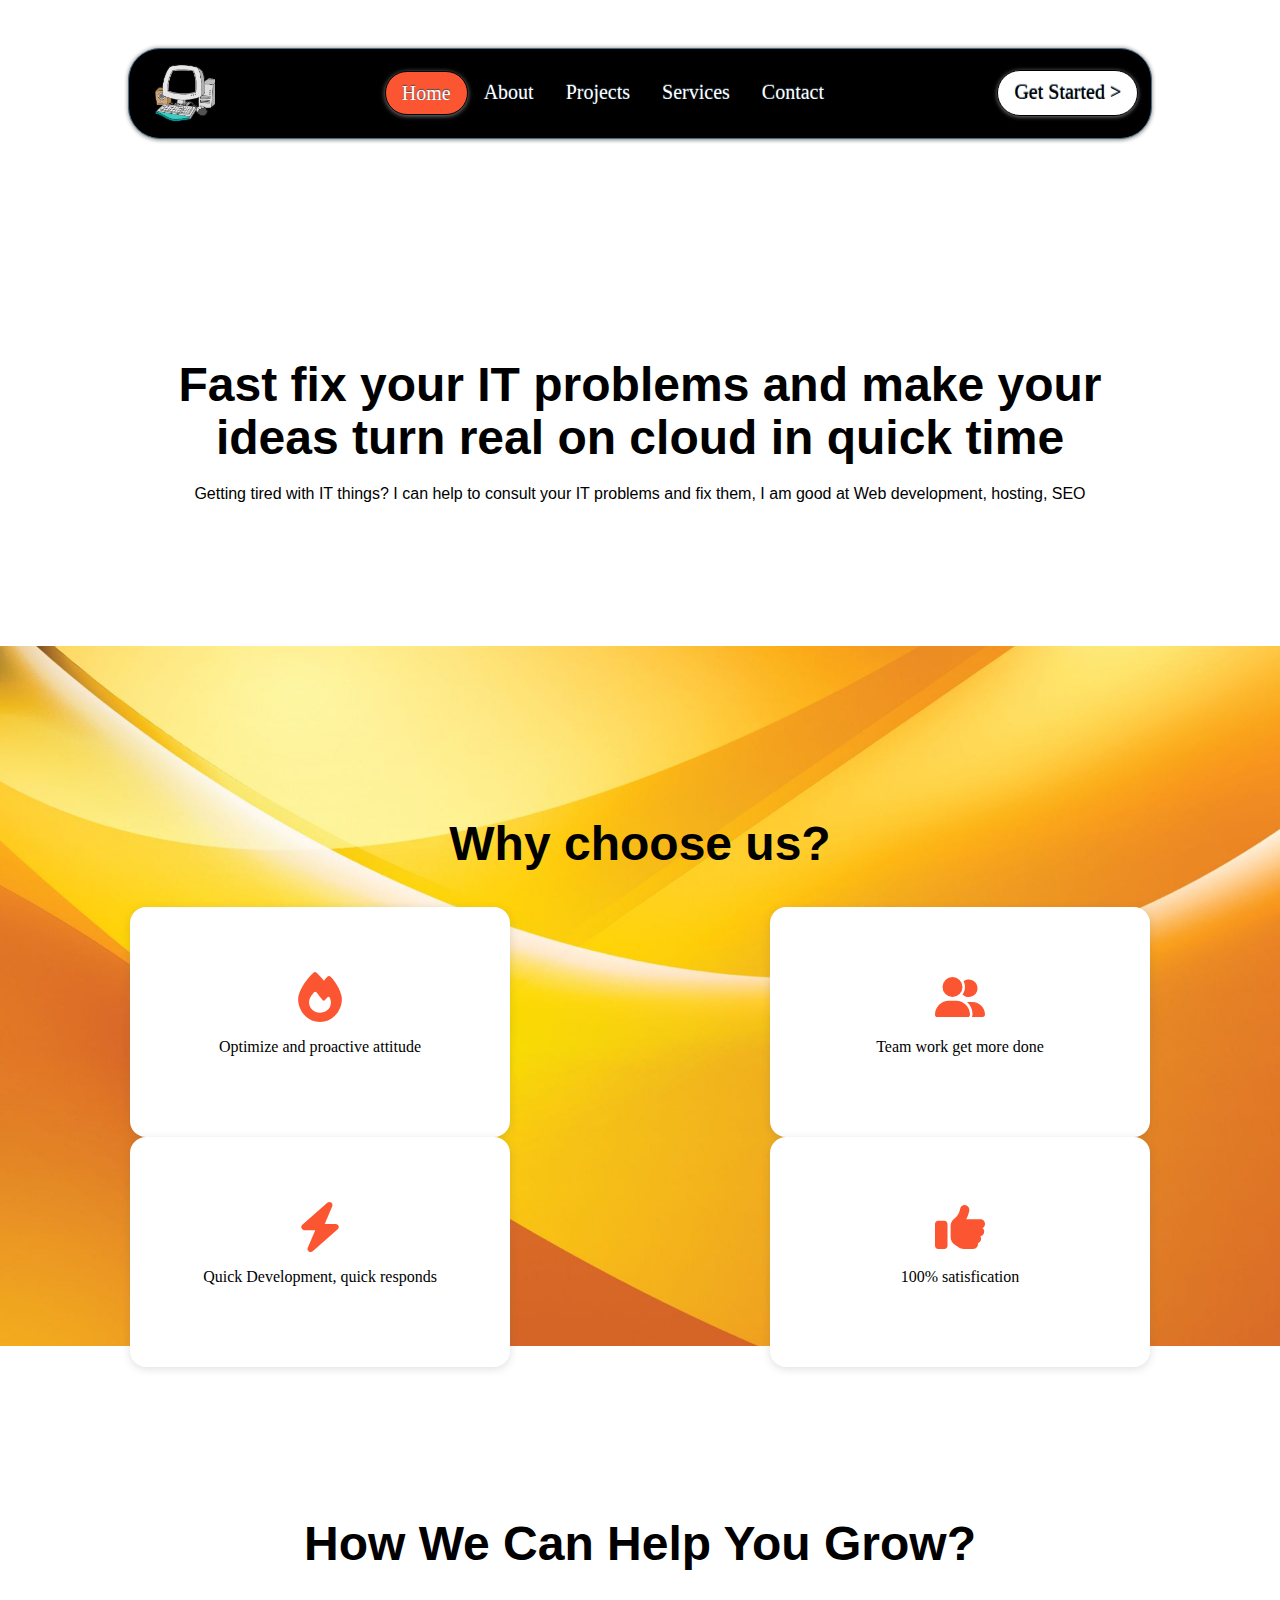
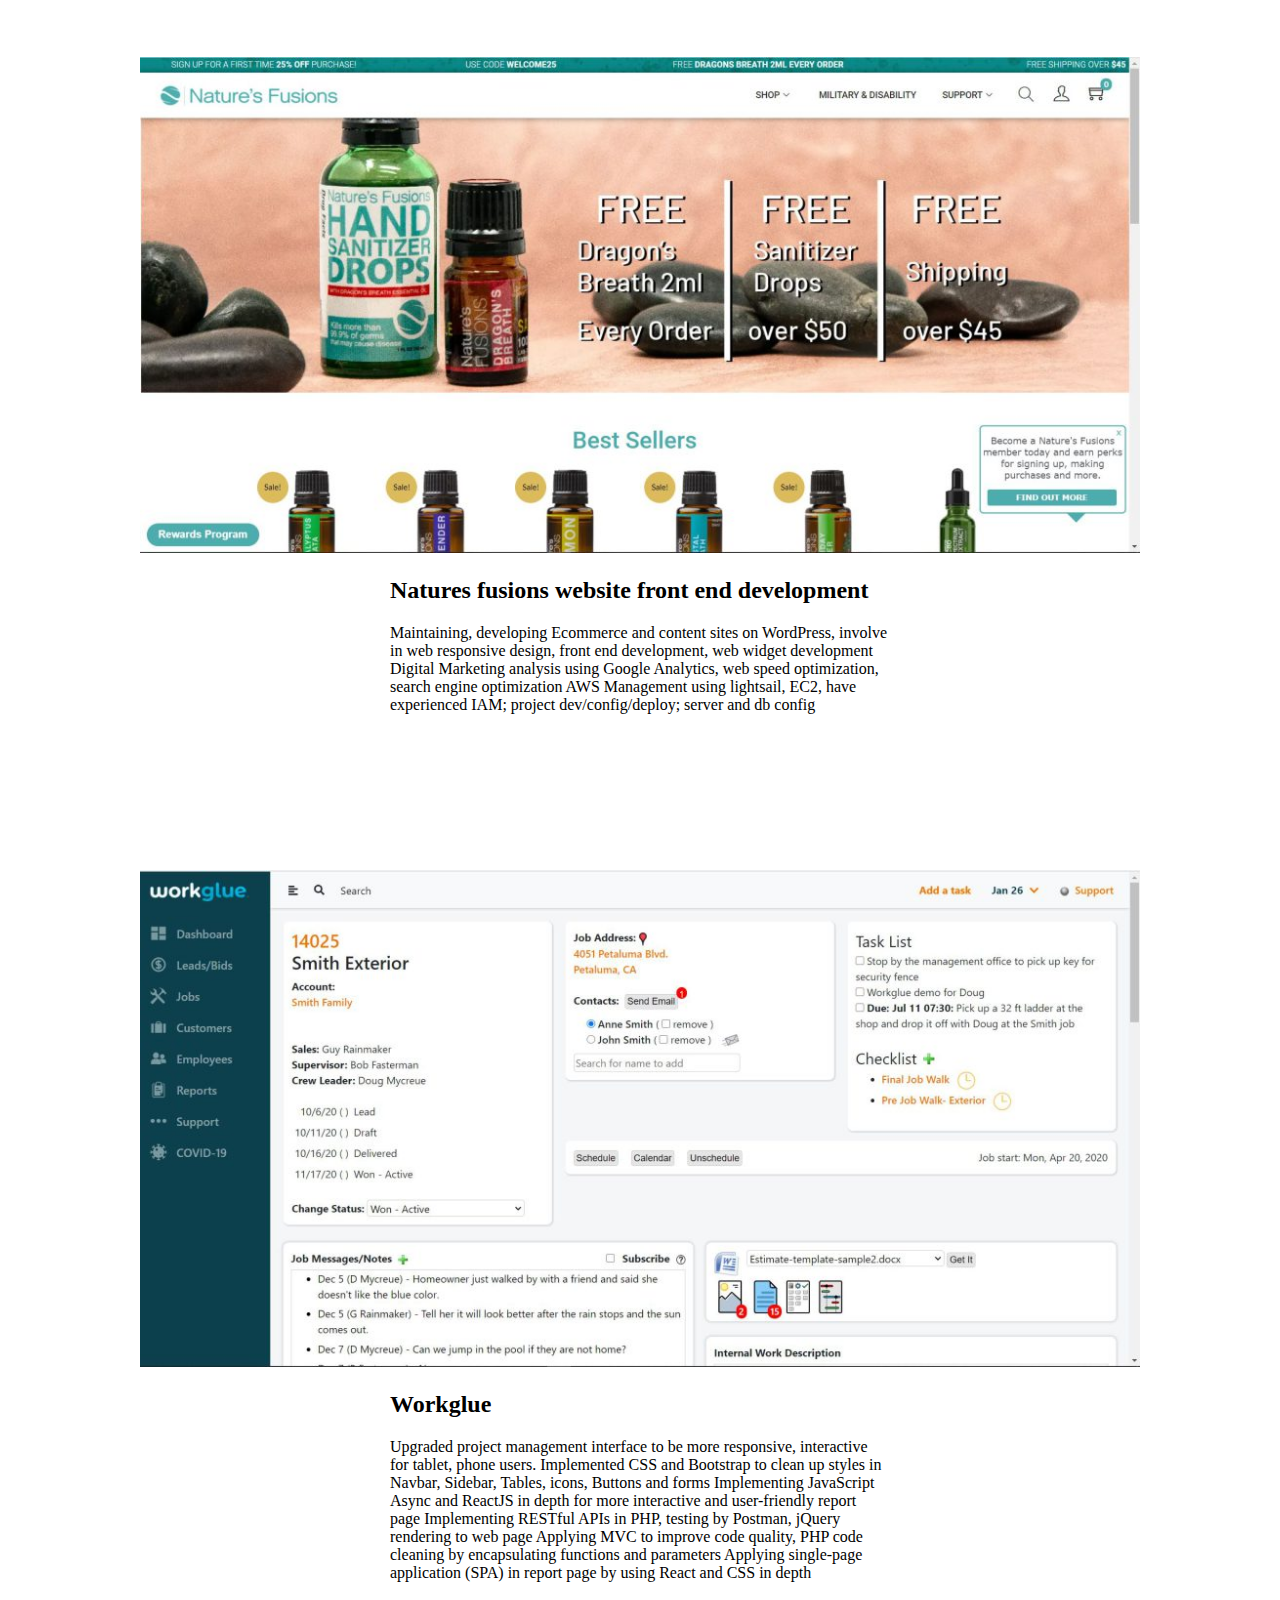
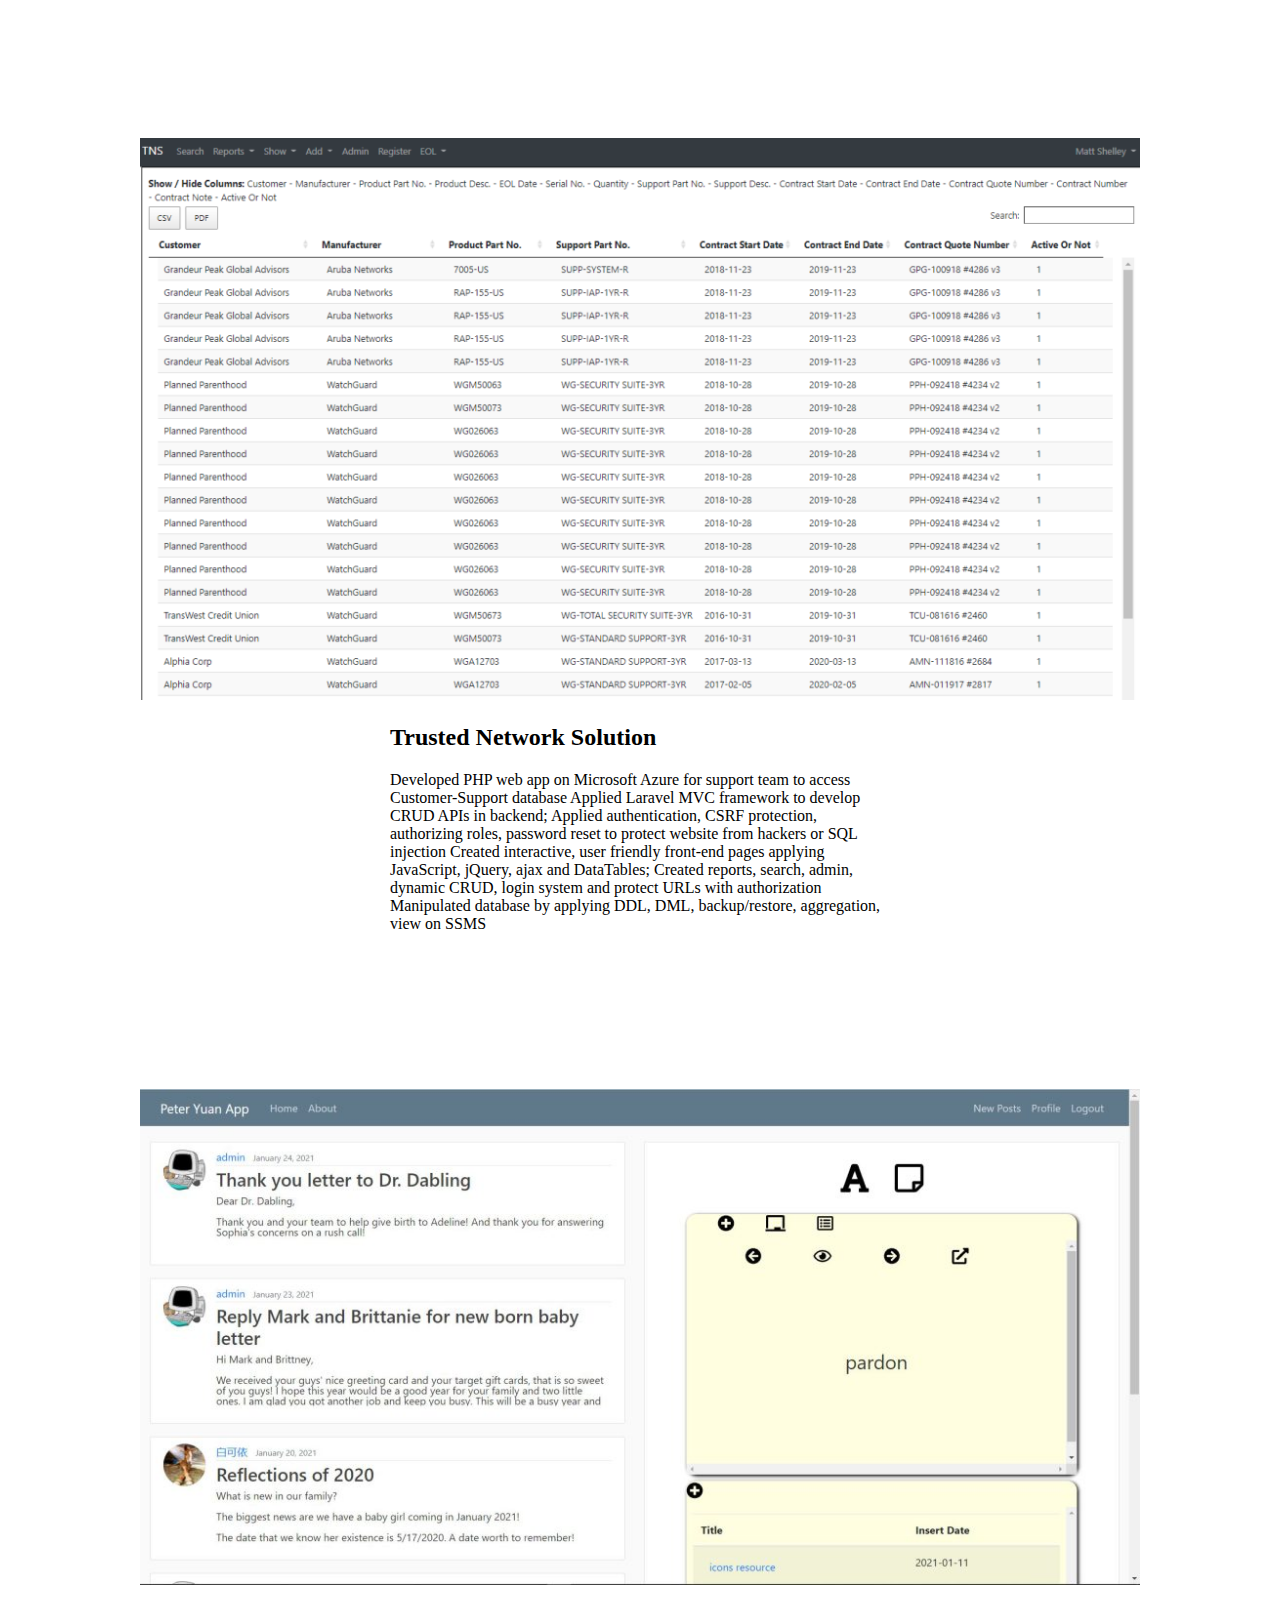
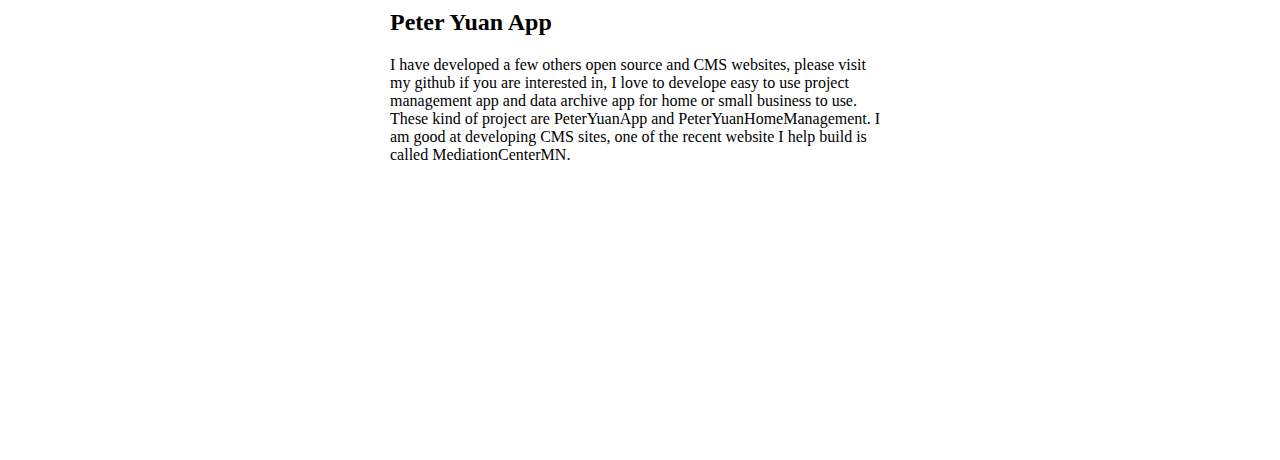
<file: flexbox-menu.html>
<!DOCTYPE html>
<html lang="en">
<head>
    <meta charset="UTF-8">
    <meta name="viewport" content="width=device-width, initial-scale=1.0">
    <title>Document</title>
    <link rel="stylesheet" href="style.css">
</head>
<body>
    

    <div class="menu-section">
        <div class="menu">

            <img class="logo-img" height="60" width="60" src="./logo-trans.png" alt="flexbox-home">
            <div class="menu-1">
                <div class="menu-item">Home</div>
                <div class="menu-item">About</div>
                <div class="menu-item">Projects</div>
                <div class="menu-item">Services</div>
                <div class="menu-item">Contact</div>
                
            </div>
            <div class="menu-2">
                <div class="menu-item">Get Started ></div>
                
                
            </div>
            <!-- <div class="menu-parent">
                
                <div class="menu-item">Home</div>
                <div class="menu-item">About</div>
                <div class="menu-item">Projects</div>
                <div class="menu-item">Services</div>
                <div class="menu-item">Contact</div>
                
            </div> -->
        </div>
    </div>

<div class="section">

    <div class="banner">
        <div class="banner-flex">

            <h1>Fast fix your IT problems and make your ideas turn real on cloud in quick time</h1>
        <div class="sub-h1">Getting tired with IT things? I can help to consult your IT problems and fix them, I am good at Web development, hosting, SEO</div>
    
        </div>
    </div>
</div>

    <div class="background">
        <div class="section-card">


            <div class="section-header">
                <h1>Why choose us?</h1>
            </div>
    
        
        

        <div class="cards">
            <div>
                <img height="50" width="50" src="./fire-solid.svg" alt="">
                <p>Optimize and proactive attitude</p>
            </div>
            <div>
                <img height="50" width="50" src="./user-group-solid.svg" alt="">
                <p>Team work get more done</p>
            </div>
            <div>
                <img height="50" width="50" src="./bolt-solid.svg" alt="">
                <p>Quick Development, quick responds</p>
            </div>
            <div>
                <img height="50" width="50" src="./thumbs-up-solid.svg" alt="">
                <p>100% satisfication</p>
            </div>
        </div>
    </div>


    </div>



    <div class="section">

        <div class="works">
            <div class="section-header">
                <h1>How We Can Help You Grow?</h1>
            </div>

            <div class="header-content-space"></div>
            
            

            <div class="works-row">
                <div class="works-img">
                    <img src="./ecommerce-naturesfusions-shot-1024x508.jpg" alt="">
                </div>
                <div class="works-text">
                    <h2>Natures fusions website front end development</h2>
                    
                    <p>Maintaining, developing Ecommerce and content sites on WordPress, involve in web responsive design, front end development, web widget development
                        Digital Marketing analysis using Google Analytics, web speed optimization, search engine optimization
                        AWS Management using lightsail, EC2, have experienced IAM; project dev/config/deploy; server and db config</p>
                </div>
            </div>
    
    
            <div class="works-row">
                <div class="works-img">
                    <img src="./workglue-screen-shot2-1024x509.jpg" alt="">
                </div>
                <div class="works-text">
                    <h2>Workglue</h2>
                    

                    <p>Upgraded project management interface to be more responsive, interactive for tablet, phone users.
                        Implemented CSS and Bootstrap to clean up styles in Navbar, Sidebar, Tables, icons, Buttons and forms
                        Implementing JavaScript Async and ReactJS in depth for more interactive and user-friendly report page
                        Implementing RESTful APIs in PHP, testing by Postman, jQuery rendering to web page
                        Applying MVC to improve code quality, PHP code cleaning by encapsulating functions and parameters
                        Applying single-page application (SPA) in report page by using React and CSS in depth</p>
                </div>
            </div>
            <div class="works-row">
                <div class="works-img">
                    <img src="./16by9tns_bigsearch-1024x576.png" alt="">
                </div>
                <div class="works-text">
                    <h2>Trusted Network Solution</h2>
                    
                    <p>Developed PHP web app on Microsoft Azure for support team to access Customer-Support database
                        Applied Laravel MVC framework to develop CRUD APIs in backend; Applied authentication, CSRF protection, authorizing roles, password reset to protect website from hackers or SQL injection
                        Created interactive, user friendly front-end pages applying JavaScript, jQuery, ajax and DataTables; Created reports, search, admin, dynamic CRUD, login system and protect URLs with authorization
                        Manipulated database by applying DDL, DML, backup/restore, aggregation, view on SSMS</p>
                </div>
            </div>
    
            <div class="works-row">
                <div class="works-img">
                    <img src="./peter-yuan-app-screen-shot-1-1024x508.jpg" alt="">
                </div>
                <div class="works-text">
                    <h2>
                        Peter Yuan App
                    </h2>
                    
                    <p>I have developed a few others open source and CMS websites, please visit my github if you are interested in, I love to develope easy to use project management app and data archive app for home or small business to use. These kind of project are PeterYuanApp and PeterYuanHomeManagement.
    
                        I am good at developing CMS sites, one of the recent website I help build is called MediationCenterMN.</p>
                </div>
            </div>
        </div>
    </div>
  
</body>
</html>
</file>
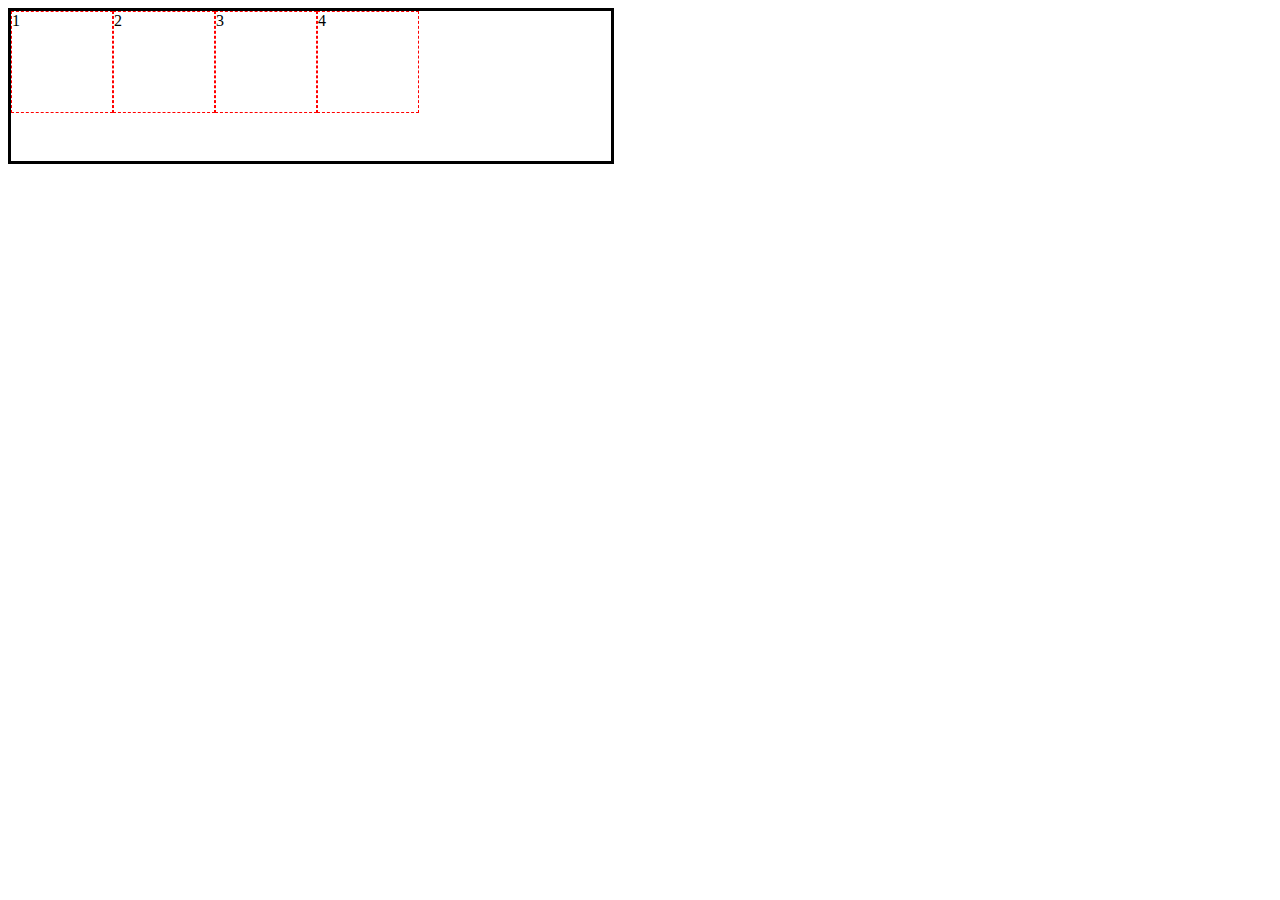
<file: flexbox1.html>
<!DOCTYPE html>
<html lang="cn">

<head>
    <meta charset="UTF-8">
    <meta name="viewport" content="width=device-width, initial-scale=1.0">
    <title>弹性盒</title>

    <style>
        #box {
            width: 600px;
            height: 150px;
            border: 3px solid black;
            display: flex;
        }

        #box div {
            width: 100px;
            height: 100px;
            border: 1px dashed red;
        }
    </style>

</head>

<body>

    <div id="box">
        <div>1</div>
        <div>2</div>
        <div>3</div>
        <div>4</div>
    </div>

</body>

</html>
</file>
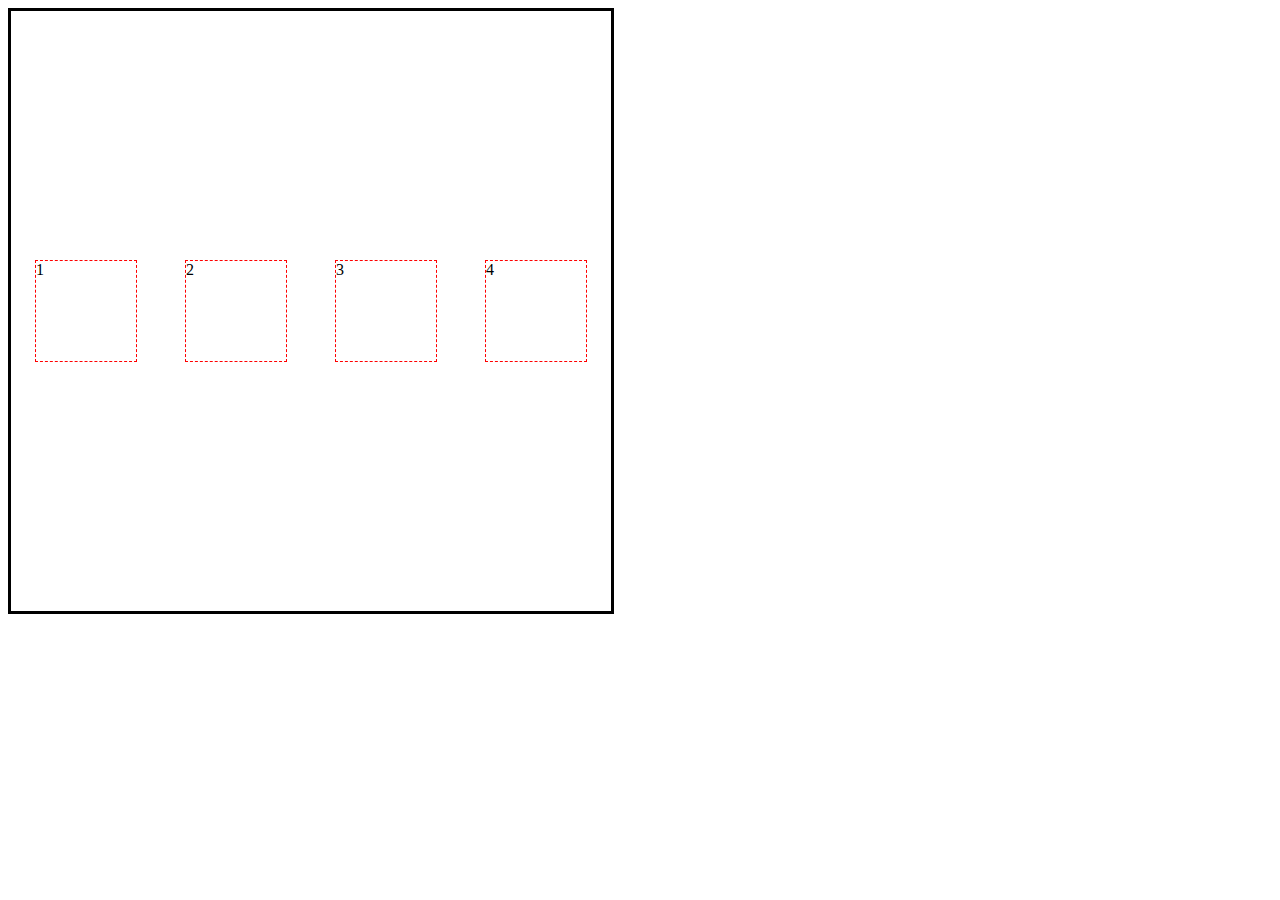
<file: flexbox2.html>
<!DOCTYPE html>
<html lang="cn">

<head>
    <meta charset="UTF-8">
    <meta name="viewport" content="width=device-width, initial-scale=1.0">
    <title>弹性盒</title>

    <style>
        #box {
            width: 600px;
            height: 600px;
            border: 3px solid black;
            display: flex;
        }

        #box div {
            width: 100px;
            height: 100px;
            border: 1px dashed red;
            margin: auto;
        }
    </style>

</head>

<body>

    <div id="box">
        <div>1</div>
        <div>2</div>
        <div>3</div>
        <div>4</div>
    </div>

</body>

</html>
</file>
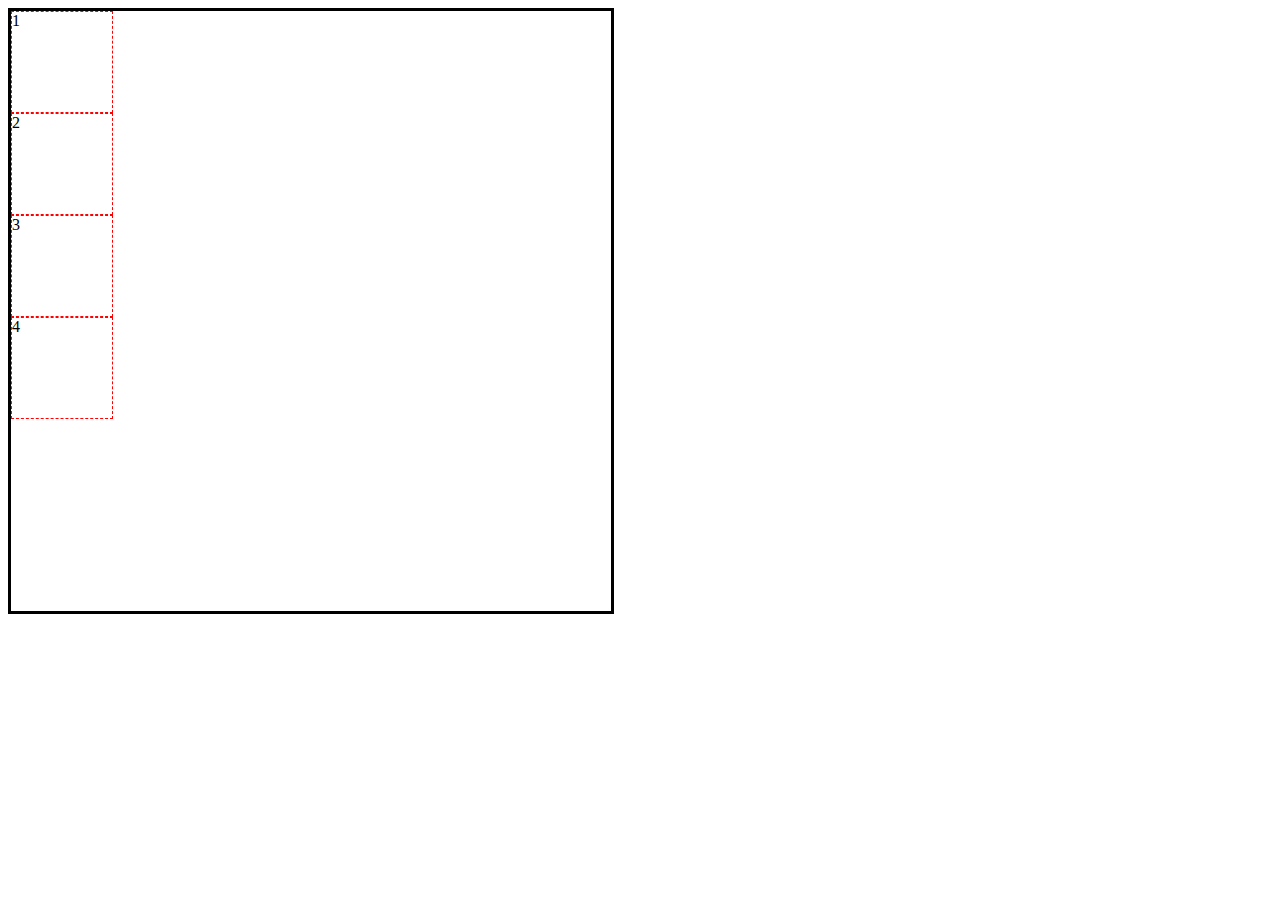
<file: flexbox3.html>
<!DOCTYPE html>
<html lang="cn">

<head>
    <meta charset="UTF-8">
    <meta name="viewport" content="width=device-width, initial-scale=1.0">
    <title>弹性盒</title>

    <style>
        #box {
            width: 600px;
            height: 600px;
            border: 3px solid black;
            display: flex;
            flex-direction: column;
        }

        #box div {
            width: 100px;
            height: 100px;
            border: 1px dashed red;
            /* margin: auto; */
        }
    </style>

</head>

<body>

    <div id="box">
        <div>1</div>
        <div>2</div>
        <div>3</div>
        <div>4</div>
    </div>

</body>

</html>
</file>
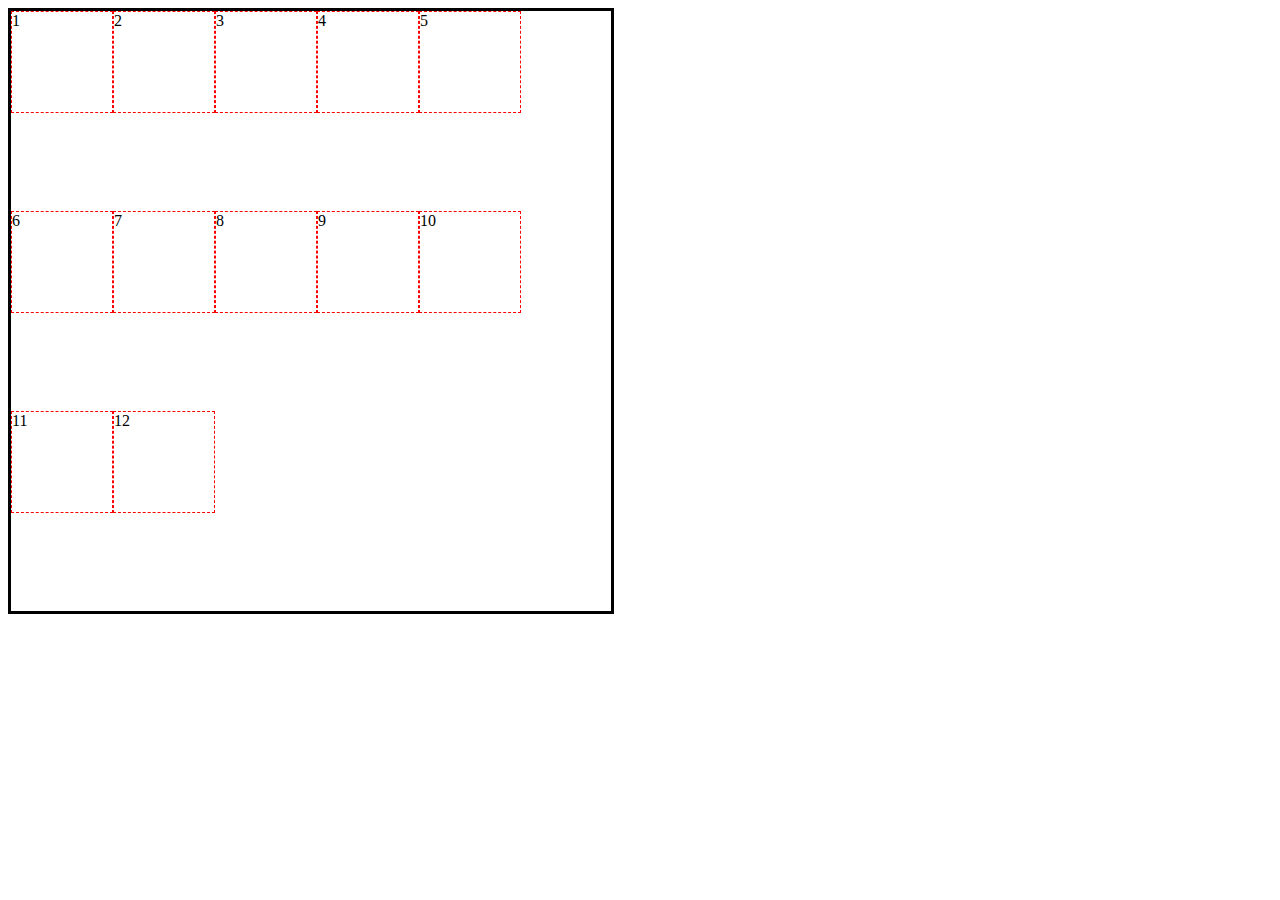
<file: flexbox4.html>
<!DOCTYPE html>
<html lang="cn">

<head>
    <meta charset="UTF-8">
    <meta name="viewport" content="width=device-width, initial-scale=1.0">
    <title>弹性盒</title>

    <style>
        #box {
            width: 600px;
            height: 600px;
            border: 3px solid black;
            display: flex;
            flex-direction: row;
            flex-wrap:wrap;
        }

        #box div {
            width: 100px;
            height: 100px;
            border: 1px dashed red;
            /* margin: auto; */
        }
    </style>

</head>

<body>

    <div id="box">
        <div>1</div>
        <div>2</div>
        <div>3</div>
        <div>4</div>
        <div>5</div>
        <div>6</div>
        <div>7</div>
        <div>8</div>
        <div>9</div>
        <div>10</div>
        <div>11</div>
        <div>12</div>
    </div>

</body>

</html>
</file>
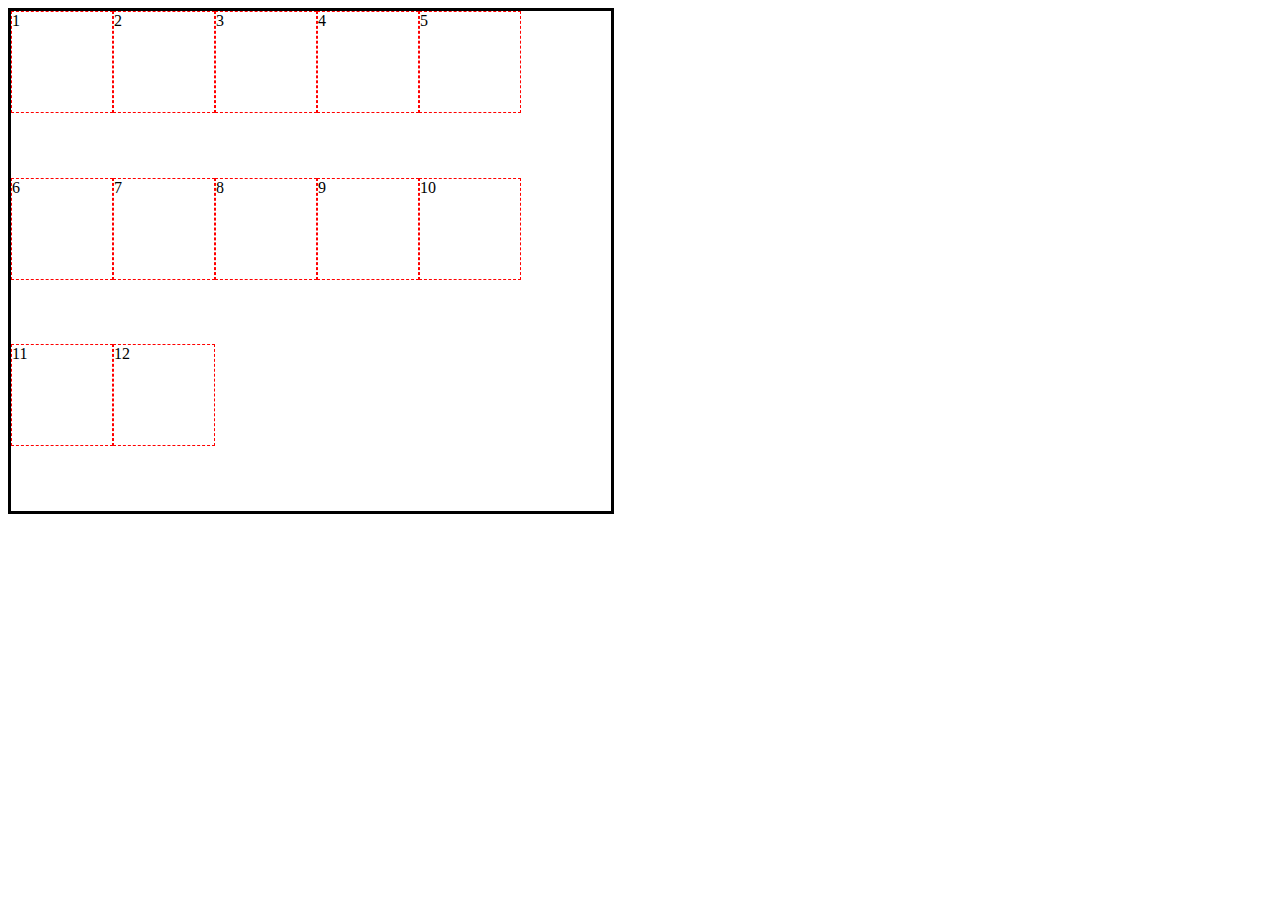
<file: flexbox5.html>
<!DOCTYPE html>
<html lang="cn">

<head>
    <meta charset="UTF-8">
    <meta name="viewport" content="width=device-width, initial-scale=1.0">
    <title>弹性盒</title>

    <style>
        #box {
            width: 600px;
            height: 500px;
            border: 3px solid black;
            display: flex;
            /* 折行显示 */
            flex-wrap: wrap;

            /* 控制折行排列方式 */
            /* align-content: space-around; */
        }

        #box div {
            width: 100px;
            height: 100px;
            border: 1px dashed red;
        }
    </style>

</head>

<body>

    <div id="box">
        <div>1</div>
        <div>2</div>
        <div>3</div>
        <div>4</div>
        <div>5</div>
        <div>6</div>
        <div>7</div>
        <div>8</div>
        <div>9</div>
        <div>10</div>
        <div>11</div>
        <div>12</div>
    </div>

</body>

</html>
</file>
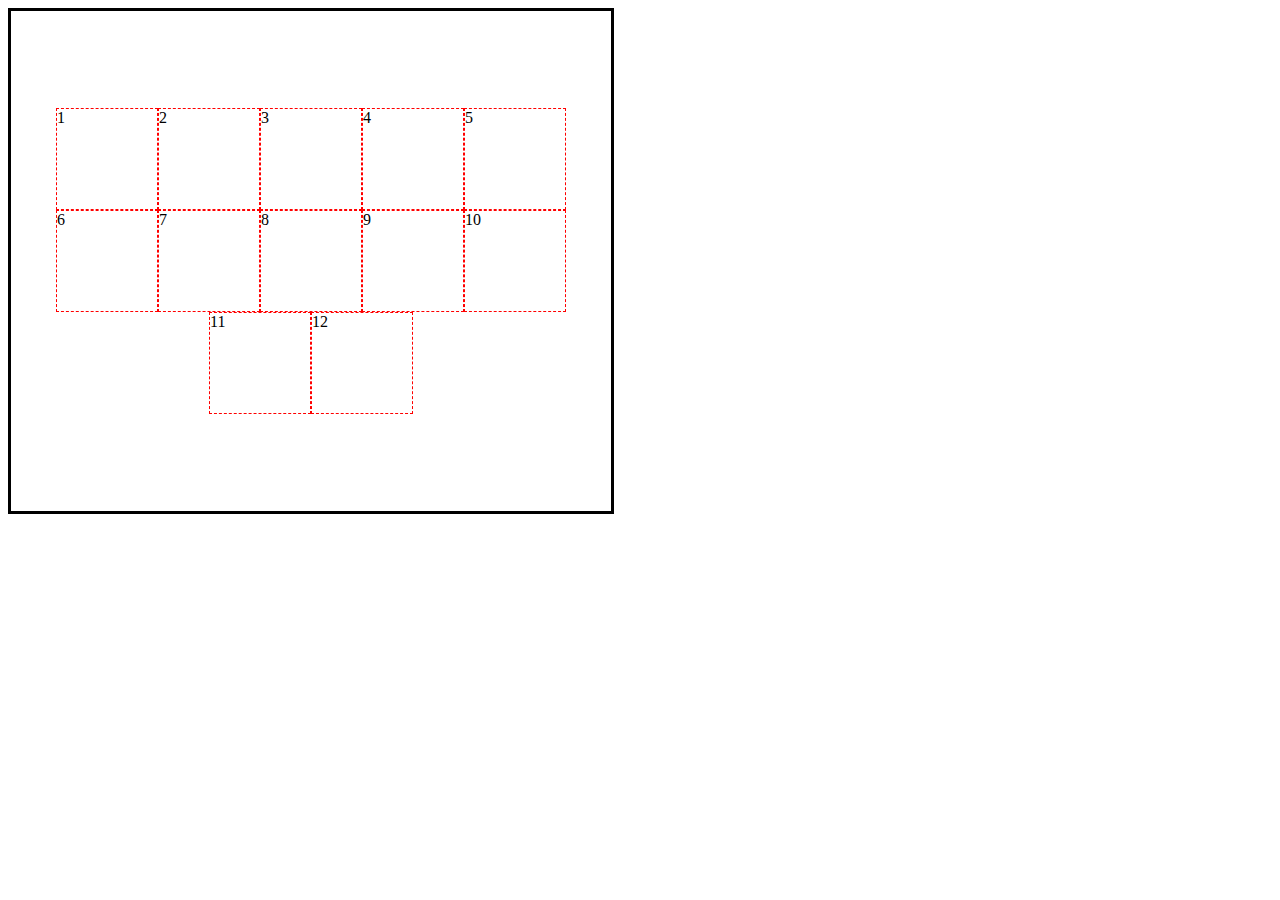
<file: flexbox6.html>
<!DOCTYPE html>
<html lang="cn">

<head>
    <meta charset="UTF-8">
    <meta name="viewport" content="width=device-width, initial-scale=1.0">
    <title>弹性盒</title>

    <style>
        #box {
            width: 600px;
            height: 500px;
            border: 3px solid black;
            display: flex;
            /* 折行显示 */
            flex-wrap: wrap;

            /* 控制折行排列方式 */
            /*纵向*/
            align-content: center;
            /*横向-主轴*/
            justify-content: center;
        }

        #box div {
            width: 100px;
            height: 100px;
            border: 1px dashed red;
        }
    </style>

</head>

<body>

    <div id="box">
        <div>1</div>
        <div>2</div>
        <div>3</div>
        <div>4</div>
        <div>5</div>
        <div>6</div>
        <div>7</div>
        <div>8</div>
        <div>9</div>
        <div>10</div>
        <div>11</div>
        <div>12</div>
    </div>

</body>

</html>
</file>
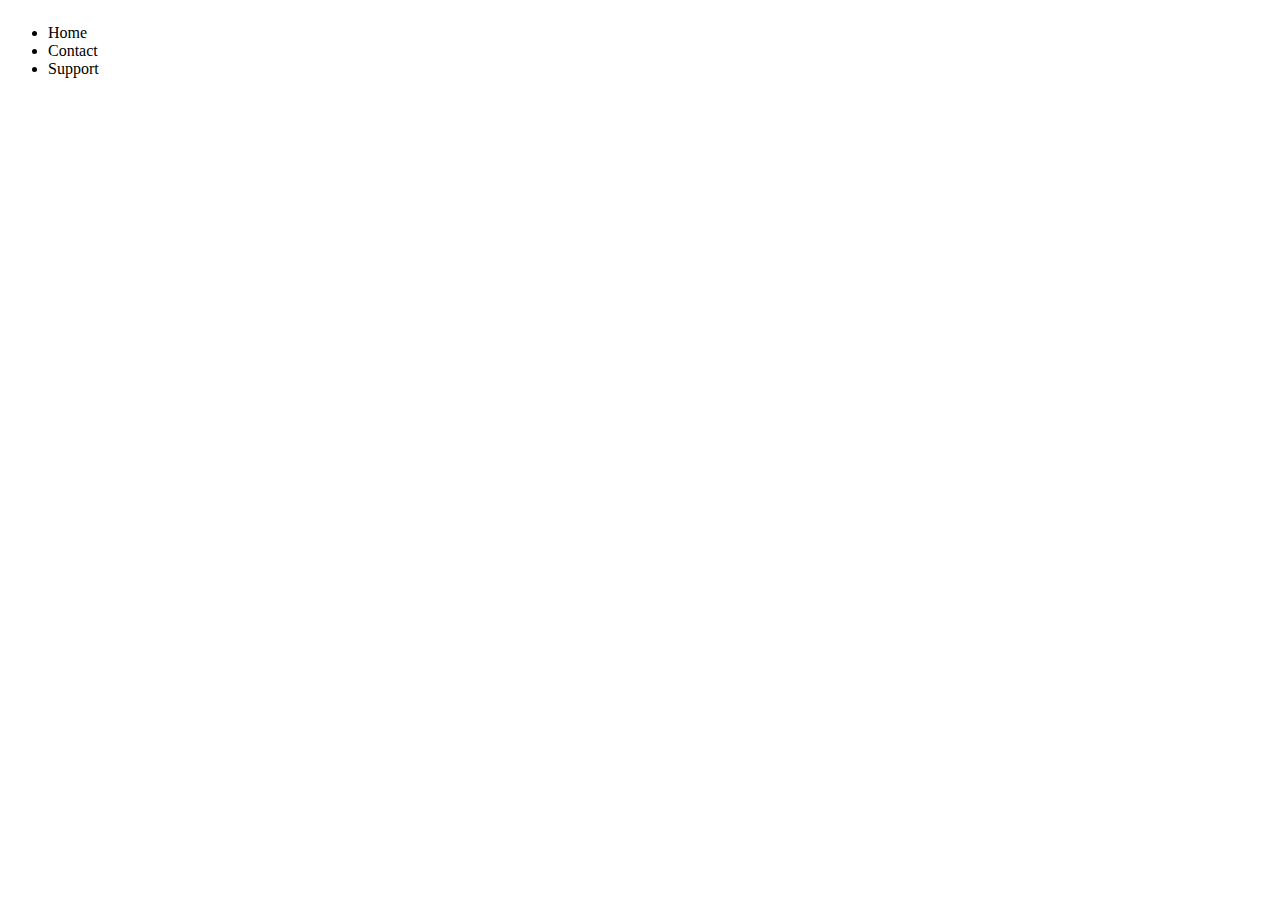
<file: index2.html>
<!DOCTYPE html>
<html lang="en">
<head>
    <meta charset="UTF-8">
    <meta name="viewport" content="width=device-width, initial-scale=1.0">
    <title>Document</title>
    <style>
        .header{

            display:flex;
            text-align
        }
        .menu{
            display:flex;
        }
    </style>
</head>
<body>


    <div class="header">


    <div class="menu">

        <ul>
            <li>Home</li>
            <li>Contact</li>
            <li>Support</li>
        </ul>
    </div>
    </div>
    
</body>
</html>
</file>
<file: style.css>
body{
    margin:0;
}
.menu-section{
    display:flex;
    justify-content:center;
    
}
.menu{
    /* height:100px; */
    margin: 3em 8em;
    width:80%;
    display:inline-flex;
    flex-wrap:wrap;
    flex-direction:row;
    align-items:center;
    justify-content:space-between;


    background: black;
    color: white;
    border-radius: 2em;
    border: 1px solid #446d88;
    box-shadow: 0 .05em .25em gray;
    text-shadow: 0 -.05em .05em #335166;
    padding: .3em .8em;
}
.logo-img{
    padding: .3em .8em;
    margin: .3em .8em;
    margin-left: 0;
}
.menu-1{
    
    /* width:600px; */
    height:44px;
    display:inline-flex;
    flex-direction:row;
    flex-wrap:wrap;
    align-content:flex-start;
    justify-content:center;


    /* background: white; */
    /* color: black; */
    /* border-radius: 2em;
    border: 1px solid #446d88;
    box-shadow: 0 .05em .25em gray;
    text-shadow: 0 -.05em .05em #335166; */
    margin: .3em .8em;
    
}
.menu-1 .menu-item:first-child{
    background: #fc5531;
    color: white;
    border-radius: 2em;
    border: 1px solid black;
    box-shadow: 0 .05em .25em gray;
    text-shadow: 0 -.05em .05em #335166;
}
.menu-2{
    border:1px solid black;
    /* width:600px; */
    height:44px;
    display:inline-flex;
    flex-direction:row;
    flex-wrap:wrap;
    align-content:flex-start;
    justify-content:center;


    background: white;
    color: black;
    border-radius: 2em;
    border: 1px solid black;
    box-shadow: 0 .05em .25em gray;
    text-shadow: 0 -.05em .05em #335166;
    margin: .3em .8em;
    margin-right:0;
    
}
.menu-item{
    /* width:50px; */
    /* height:50px; */
    /* border:1px dashed red; */
    font-size: 125%;
    line-height: 1.5;
    padding: .3em .8em;
}

.banner{
    display:flex;
    justify-content:center;
}
.banner-flex{
    display:flex;
    flex-direction:column;
    flex-wrap:wrap;
    /* align-items:center; */
    /* align-content: center; */
    max-width: 1376px;
}

h1{
    font-size:48px;
    line-height:1.1em;
    font-family: ivar text, Sans-serif;
    text-align:center;
    margin-bottom:16px;
}

.sub-h1{
    font-size:16px;
    font-family: ivar text, Sans-serif;
    text-align:center;
    font-weight: 400;
line-height: 1.6em;
}

.background{
    height:700px;
    background-image:url("Orange-BackgrounPaper.jpg");
    background-size:cover;

}

.cards{
    /* border:1px solid black; */
    /* height:300px; */
    padding:0 130px;
    display:flex;
    flex-wrap:wrap;
    justify-content: space-between;
    
}
.cards div{
    height:230px;
    width:380px;
    /* border: 1px dashed purple; */
    
    border-radius:1em;
    background-color: #fff;
    box-shadow: rgba(99, 99, 99, 0.2) 0px 2px 8px 0px;

    display:flex;
    flex-direction:column;
    justify-content: center;
    align-items:center;
}


.works-row{
    padding:0 0 140px 0;
    display: flex;
    flex-wrap:wrap;
    justify-content:space-around;
    align-items:center;
}

.works-img{
    /* display: inline-block; */
    
}

.works-img img{
    max-width: 1000px;
}
.works-text{
    display:inline-block;
    max-width: 500px;
}

.section{
    padding:140px 140px;
}

.section-card{
    padding:140px 0;
}

.section-header{
    padding:0 0 20px 0;
}


.header-content-space{
    height:50px;
}
</file>
